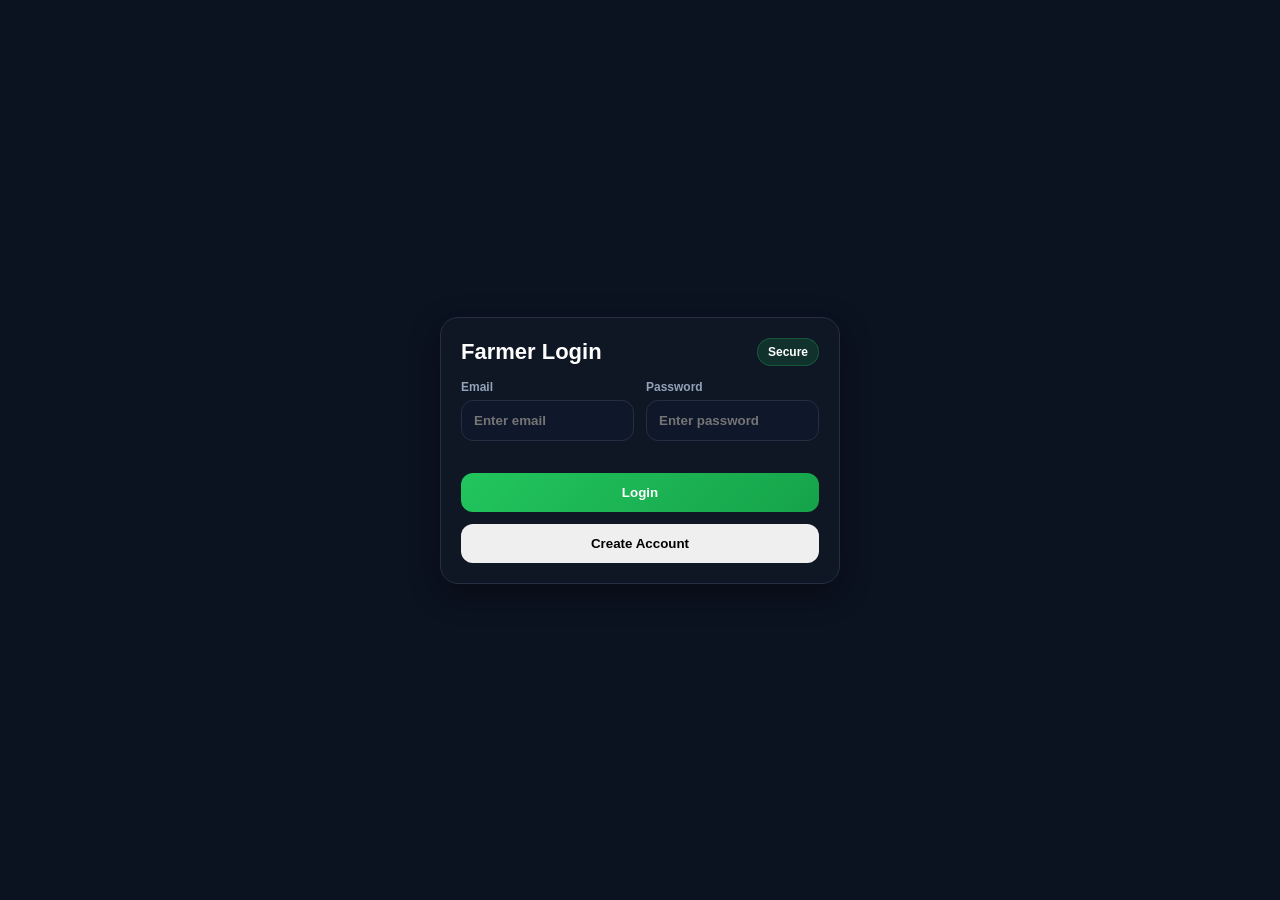
<file: login.html>
<!DOCTYPE html>
<html lang="en">

<head>

  <meta charset="UTF-8">

  <meta
    name="viewport"
    content="width=device-width, initial-scale=1.0"
  >

  <title>
    AgroOrbitz Login
  </title>

  <link
    rel="stylesheet"
    href="style.css"
  >

</head>

<body
  style="
    display:flex;
    justify-content:center;
    align-items:center;
    min-height:100vh;
    background:#0b1220;
  "
>

  <div
    class="card"
    style="
      width:400px;
      max-width:90%;
    "
  >

    <div class="card-head">

      <h2>
        Farmer Login
      </h2>

      <span class="chip chip-emerald">
        Secure
      </span>

    </div>

    <div class="input-grid">

      <div class="input-item">

        <label>
          Email
        </label>

        <input
          type="email"
          id="login-email"
          placeholder="Enter email"
        >

      </div>

      <div class="input-item">

        <label>
          Password
        </label>

        <input
          type="password"
          id="login-password"
          placeholder="Enter password"
        >

      </div>

    </div>

    <button
      id="btn-login"
      class="btn btn-primary"
      style="margin-top:20px;width:100%;"
    >
      Login
    </button>

    <button
      id="btn-signup"
      class="btn"
      style="
        margin-top:12px;
        width:100%;
      "
    >
      Create Account
    </button>

  </div>

  <script>

    const loginBtn =
      document.getElementById(
        "btn-login"
      );

    const signupBtn =
      document.getElementById(
        "btn-signup"
      );

    signupBtn.addEventListener(
      "click",
      () => {

        const email =
          document.getElementById(
            "login-email"
          ).value;

        const password =
          document.getElementById(
            "login-password"
          ).value;

        if(
          !email ||
          !password
        ){

          alert(
            "Fill all fields"
          );

          return;
        }

        localStorage.setItem(
          "agro_user",
          JSON.stringify({
            email,
            password
          })
        );

        alert(
          "Account created successfully"
        );
      }
    );

    loginBtn.addEventListener(
      "click",
      () => {

        const email =
          document.getElementById(
            "login-email"
          ).value;

        const password =
          document.getElementById(
            "login-password"
          ).value;

        const user =
          JSON.parse(
            localStorage.getItem(
              "agro_user"
            )
          );

        if(
          !user
        ){

          alert(
            "No account found"
          );

          return;
        }

        if(
          email === user.email &&
          password === user.password
        ){

          localStorage.setItem(
            "agro_logged_in",
            "true"
          );

          window.location.href =
            "index.html";
        }

        else{

          alert(
            "Invalid credentials"
          );
        }
      }
    );

  </script>

</body>
</html>
</file>
<file: style.css>
:root{

  --bg:#0f172a;

  --card:#111827;

  --card2:#1e293b;

  --text:#f8fafc;

  --muted:#94a3b8;

  --border:#243041;

  --emerald:#22c55e;

  --emerald-dark:#16a34a;

  --blue:#38bdf8;

  --purple:#a855f7;

  --orange:#f97316;

  --danger:#ef4444;

  --shadow:
    0 10px 30px rgba(0,0,0,0.35);

  --radius: 18px;
}

*{
  box-sizing: border-box;
}

body{

  margin:0;

  font-family: "Inter", sans-serif;

  background:
    linear-gradient(
      135deg,
      #0f172a,
      #111827
    );

  color: var(--text);

  min-height:100vh;
}

/* NAVBAR */
.navbar{

  position: sticky;

  top:0;

  z-index:1000;

  display:flex;

  align-items:center;

  justify-content:space-between;

  padding: 16px 28px;

  background:
    rgba(15,23,42,0.82);

  backdrop-filter: blur(12px);

  border-bottom:
    1px solid var(--border);
}

.brand{
  display:flex;
  align-items:center;
  gap:10px;
}

.brand-dot{

  width:12px;

  height:12px;

  border-radius:50%;

  background: var(--emerald);

  box-shadow:
    0 0 20px rgba(34,197,94,0.45);
}

.nav-left h1{

  margin:0;

  font-size: 24px;

  letter-spacing: -0.5px;

  color: var(--emerald);
}

.nav-center a{

  text-decoration:none;

  color: var(--text);

  font-weight:600;

  margin: 0 10px;

  padding: 8px 12px;

  border-radius: 10px;

  transition: all 0.25s ease;
}

.nav-center a:hover{

  background:
    rgba(34,197,94,0.12);

  color: var(--emerald);
}

.tagline{

  color: var(--muted);

  font-weight:600;
}

/* GRID */
.grid-container{

  padding: 24px;

  display:grid;

  gap: 20px;

  grid-template-columns:
    repeat(2, minmax(360px, 1fr));
}

@media(max-width: 900px){

  .grid-container{
    grid-template-columns: 1fr;
  }
}

/* CARD */
.card{

  background:
    rgba(17,24,39,0.92);

  border: 1px solid var(--border);

  border-radius: var(--radius);

  box-shadow: var(--shadow);

  padding: 20px;

  backdrop-filter: blur(12px);

  transition: all 0.25s ease;
}

.card:hover{

  transform: translateY(-4px);

  border-color: var(--emerald);
}

.card-head{

  display:flex;

  align-items:center;

  justify-content:space-between;

  margin-bottom: 14px;
}

.card h2{

  margin:0;

  font-size: 22px;

  color: white;
}

/* CHIPS */
.chip{

  font-size: 12px;

  padding: 6px 10px;

  border-radius: 999px;

  border: 1px solid var(--border);

  color: white;

  background:
    rgba(34,197,94,0.10);

  font-weight: 700;
}

.chip-emerald{

  background:
    rgba(34,197,94,0.15);

  border-color:
    rgba(34,197,94,0.25);
}

/* STAT GRID */
.stat-grid{

  display:grid;

  grid-template-columns:
    repeat(2, minmax(180px, 1fr));

  gap: 14px;
}

.stat{

  border: 1px solid var(--border);

  border-radius: 14px;

  padding: 14px;

  background:
    rgba(30,41,59,0.65);

  transition: all 0.25s ease;
}

.stat:hover{

  transform: scale(1.02);
}

.stat-top{

  display:flex;

  align-items:center;

  gap:8px;

  margin-bottom: 8px;
}

.icon{
  font-size: 18px;
}

.label{

  color: var(--muted);

  font-weight: 700;

  font-size: 13px;
}

.stat-value{

  font-size: 30px;

  font-weight: 900;

  color: white;

  letter-spacing: -0.5px;
}

.stat-sub{

  margin-top: 6px;

  font-size: 12px;

  color: var(--muted);
}

.divider{

  height: 1px;

  background: var(--border);

  margin: 16px 0;
}

/* AQI */
.aqi-row{

  display:flex;

  gap: 14px;

  align-items:center;

  justify-content:space-between;
}

.mini-label{

  font-size: 12px;

  color: var(--muted);

  font-weight: 700;
}

.aqi-value{

  display:flex;

  gap: 10px;

  align-items:center;

  margin-top: 6px;

  font-weight: 800;
}

.aqi-bar{

  flex: 1;

  height: 12px;

  border-radius: 999px;

  background: #1e293b;

  border: 1px solid var(--border);

  overflow:hidden;
}

.aqi-fill{

  height: 100%;

  width: 0%;

  background: var(--emerald);

  box-shadow:
    0 0 18px rgba(34,197,94,0.5);
}

/* INPUTS */
.form-row{
  margin-bottom: 12px;
}

.select,
.text-input,
.input-item input{

  width:100%;

  padding: 12px;

  border-radius: 12px;

  border: 1px solid var(--border);

  background: #0f172a;

  color: white;

  outline:none;

  font-weight:600;
}

.select:focus,
.text-input:focus,
.input-item input:focus{

  border-color: var(--emerald);

  box-shadow:
    0 0 0 4px rgba(34,197,94,0.18);
}

/* BUTTONS */
.btn{

  padding: 12px 16px;

  border-radius: 12px;

  border:none;

  font-weight:800;

  cursor:pointer;

  transition: all 0.25s ease;
}

.btn-primary{

  background:
    linear-gradient(
      135deg,
      var(--emerald),
      var(--emerald-dark)
    );

  color:white;
}

.btn-primary:hover{

  transform: translateY(-2px);

  box-shadow:
    0 10px 20px rgba(34,197,94,0.35);
}

/* CALLOUT */
.callout{

  background:
    rgba(34,197,94,0.08);

  border: 1px solid rgba(34,197,94,0.18);

  border-radius: 14px;

  padding: 14px;
}

.callout-value{

  margin-top: 6px;

  font-size: 24px;

  font-weight: 900;

  color: white;
}

.callout-sub{

  margin-top: 6px;

  color: var(--muted);

  font-size: 12px;

  font-weight: 600;
}

/* INPUT PANEL */
.input-panel{

  background:
    rgba(30,41,59,0.6);

  border: 1px solid var(--border);

  border-radius: 14px;

  padding: 14px;

  margin-bottom: 12px;
}

.panel-title{

  font-weight: 800;

  color: white;

  margin-bottom: 10px;
}

.input-grid{

  display:grid;

  grid-template-columns:
    repeat(2, minmax(150px, 1fr));

  gap: 12px;

  margin-bottom: 12px;
}

.input-item label{

  display:block;

  font-size: 12px;

  font-weight: 800;

  color: var(--muted);

  margin-bottom: 6px;
}

/* METRIC LIST */
.metric-list{

  display:flex;

  flex-direction:column;

  gap: 10px;
}

.metric-row{

  display:flex;

  align-items:center;

  justify-content:space-between;

  border: 1px solid var(--border);

  border-radius: 14px;

  padding: 12px;

  background:
    rgba(30,41,59,0.55);
}

.metric-label{

  font-weight: 800;

  color: white;
}

.metric-right{

  display:flex;

  gap: 10px;

  align-items:center;
}

.metric-value{

  font-weight: 900;

  font-size: 16px;

  min-width: 120px;

  text-align:right;

  color: white;
}

/* PILLS */
.pill{

  padding: 6px 10px;

  border-radius: 999px;

  font-size: 12px;

  font-weight: 900;

  border: 1px solid var(--border);

  background: #1e293b;

  color: var(--muted);
}

.pill.low{

  background:
    rgba(34,197,94,0.15);

  color: #4ade80;
}

.pill.medium{

  background:
    rgba(249,115,22,0.15);

  color: #fb923c;
}

.pill.high{

  background:
    rgba(239,68,68,0.15);

  color: #f87171;
}

/* MAP */
.map{

  height: 260px;

  border-radius: 14px;

  overflow:hidden;

  border: 1px solid var(--border);

  margin-bottom: 12px;
}

.two-metrics{

  display:grid;

  grid-template-columns: 1fr 1fr;

  gap: 12px;
}

.mini-stat{

  border: 1px solid var(--border);

  border-radius: 14px;

  padding: 14px;

  background:
    rgba(30,41,59,0.55);
}

.mini-value{

  font-size: 22px;

  font-weight: 900;

  margin-top: 6px;

  color: white;
}

/* RESULT */
.result-box{

  margin-top: 12px;

  border: 1px solid var(--border);

  border-radius: 14px;

  background:
    rgba(30,41,59,0.55);

  padding: 14px;
}

.big-output{

  font-size: 28px;

  font-weight: 900;

  color: var(--emerald);

  margin-top: 6px;
}

.muted{

  color: var(--muted);

  font-weight: 600;

  font-size: 12px;

  margin: 6px 0 10px;
}

/* CHART */
.chart{

  width: 100%;

  height: 280px;
}

/* ABOUT */
.about-wrap{
  padding: 0 24px 30px;
}

.about-card,
.features-card{

  max-width: 1100px;

  margin: 0 auto;

  background:
    rgba(17,24,39,0.92);

  border: 1px solid var(--border);

  border-radius: var(--radius);

  box-shadow: var(--shadow);

  padding: 20px;
}

.about-head,
.features-head{

  display:flex;

  align-items:center;

  justify-content:space-between;

  margin-bottom: 12px;
}

.about-text,
.features-intro{

  line-height: 1.7;

  color: var(--muted);

  font-weight: 600;
}

/* SOCIALS */
.social-grid{

  display:grid;

  grid-template-columns:
    repeat(2, minmax(260px, 1fr));

  gap: 14px;

  margin-top: 16px;
}

@media(max-width: 700px){

  .social-grid{
    grid-template-columns: 1fr;
  }
}

.social-box{

  display:flex;

  align-items:center;

  gap: 12px;

  text-decoration:none;

  background:
    rgba(30,41,59,0.55);

  border: 1px solid var(--border);

  border-radius: 16px;

  padding: 14px;

  transition: all 0.25s ease;
}

.social-box:hover{

  transform: translateY(-4px);

  border-color: var(--emerald);
}

.social-title{

  font-weight: 900;

  color: white;

  font-size: 14px;
}

.social-sub{

  font-weight: 700;

  color: var(--muted);

  font-size: 12px;

  margin-top: 2px;
}

/* FEATURES */
.features-wrap{
  padding: 0 24px 24px;
}

.feature-grid{

  display:grid;

  grid-template-columns:
    repeat(3, minmax(240px, 1fr));

  gap: 16px;
}

@media(max-width: 1100px){

  .feature-grid{
    grid-template-columns:
      repeat(2, minmax(240px, 1fr));
  }
}

@media(max-width: 700px){

  .feature-grid{
    grid-template-columns: 1fr;
  }
}

.feature-box{

  border: 1px solid var(--border);

  background:
    rgba(30,41,59,0.55);

  border-radius: 18px;

  padding: 16px;

  transition: all 0.25s ease;
}

.feature-box:hover{

  transform: translateY(-4px);

  border-color: var(--emerald);
}

.feature-icon{

  width: 50px;

  height: 50px;

  border-radius: 16px;

  display:flex;

  align-items:center;

  justify-content:center;

  background:
    rgba(34,197,94,0.15);

  border: 1px solid rgba(34,197,94,0.25);

  font-size: 22px;

  margin-bottom: 12px;
}

.feature-title{

  font-weight: 900;

  color: white;

  font-size: 15px;
}
/* WEATHER CARD COLORS */
.stat:nth-child(1){
  border-left: 4px solid #f97316;
}

.stat:nth-child(2){
  border-left: 4px solid #38bdf8;
}

.stat:nth-child(3){
  border-left: 4px solid #a855f7;
}

.stat:nth-child(4){
  border-left: 4px solid #22c55e;
}
/* =========================
   CHATBOT
========================= */

.chatbot-container{

  position: fixed;

  bottom: 24px;

  right: 24px;

  z-index: 9999;
}

.chatbot-toggle{

  width: 64px;

  height: 64px;

  border-radius: 50%;

  border: none;

  cursor: pointer;

  font-size: 28px;

  background:
    linear-gradient(
      135deg,
      var(--emerald),
      var(--emerald-dark)
    );

  color: white;

  box-shadow:
    0 12px 30px rgba(34,197,94,0.35);

  transition: all 0.25s ease;
}

.chatbot-toggle:hover{

  transform: scale(1.08);
}

.chatbot-window{

  width: 360px;

  height: 520px;

  background:
    rgba(17,24,39,0.97);

  border: 1px solid var(--border);

  border-radius: 24px;

  overflow: hidden;

  box-shadow:
    0 20px 50px rgba(0,0,0,0.45);

  display: none;

  flex-direction: column;

  margin-bottom: 16px;

  backdrop-filter: blur(12px);
}

.chatbot-header{

  padding: 16px;

  background:
    linear-gradient(
      135deg,
      var(--emerald),
      var(--emerald-dark)
    );

  color: white;

  font-weight: 800;

  display: flex;

  align-items: center;

  justify-content: space-between;
}

.chatbot-close{

  background: transparent;

  border: none;

  color: white;

  cursor: pointer;

  font-size: 18px;
}

.chatbot-messages{

  flex: 1;

  overflow-y: auto;

  padding: 16px;

  display: flex;

  flex-direction: column;

  gap: 12px;
}

.bot-message,
.user-message{

  max-width: 80%;

  padding: 12px 14px;

  border-radius: 16px;

  line-height: 1.5;

  font-size: 14px;
}

.bot-message{

  background:
    rgba(34,197,94,0.12);

  border:
    1px solid rgba(34,197,94,0.2);

  align-self: flex-start;
}

.user-message{

  background:
    rgba(59,130,246,0.16);

  border:
    1px solid rgba(59,130,246,0.2);

  align-self: flex-end;
}

.chatbot-input-area{

  display: flex;

  gap: 10px;

  padding: 14px;

  border-top: 1px solid var(--border);
}

#chatbot-input{

  flex: 1;

  padding: 12px;

  border-radius: 12px;

  border: 1px solid var(--border);

  background: #0f172a;

  color: white;

  outline: none;
}

#chatbot-send{

  padding: 12px 16px;

  border: none;

  border-radius: 12px;

  cursor: pointer;

  font-weight: 700;

  background:
    linear-gradient(
      135deg,
      var(--emerald),
      var(--emerald-dark)
    );

  color: white;
}
/* =========================
   CHATBOT FLOATING BUTTON
========================= */

#chatbot-toggle{

  position: fixed;

  bottom: 24px;

  right: 24px;

  width: 65px;

  height: 65px;

  border-radius: 50%;

  border: none;

  background: #22c55e;

  color: white;

  font-size: 28px;

  cursor: pointer;

  box-shadow:
    0 10px 25px rgba(0,0,0,0.25);

  z-index: 9999;

  transition: 0.3s;
}

#chatbot-toggle:hover{

  transform: scale(1.08);

  background: #16a34a;
}

/* =========================
   CHATBOT WINDOW
========================= */

#chatbot-window{

  position: fixed;

  bottom: 100px;

  right: 24px;

  width: 360px;

  height: 500px;

  background: #111827;

  border-radius: 22px;

  overflow: hidden;

  display: none;

  flex-direction: column;

  box-shadow:
    0 15px 45px rgba(0,0,0,0.25);

  z-index: 9999;
}

/* HEADER */

#chatbot-header{

  background: #22c55e;

  color: white;

  padding: 16px 18px;

  display: flex;

  justify-content: space-between;

  align-items: center;

  font-weight: 600;
}

#chatbot-close{

  border: none;

  background: transparent;

  color: white;

  font-size: 20px;

  cursor: pointer;
}

/* MESSAGES */

#chatbot-messages{

  flex: 1;

  padding: 16px;

  overflow-y: auto;

  background: #f8fafc;

  display: flex;

  flex-direction: column;

  gap: 12px;
}

.user-message{

  align-self: flex-end;

  background: #22c55e;

  color: white;

  padding: 12px 16px;

  border-radius: 16px;

  max-width: 80%;
}

.bot-message{

  align-self: flex-start;

  background: #e2e8f0;

  color: #111827;

  padding: 12px 16px;

  border-radius: 16px;

  max-width: 80%;
}

/* INPUT */

#chatbot-input-area{

  display: flex;

  padding: 14px;

  gap: 10px;

  border-top:
    1px solid #e5e7eb;

  background: white;
}

#chatbot-input{

  flex: 1;

  border: 1px solid #d1d5db;

  border-radius: 12px;

  padding: 12px;

  outline: none;
}

#chatbot-send{

  border: none;

  background: #22c55e;

  color: white;

  padding: 12px 18px;

  border-radius: 12px;

  cursor: pointer;

  font-weight: 600;
}

#chatbot-send:hover{

  background: #16a34a;
}
.confidence-container{

  margin-top:20px;
}

.confidence-label{

  margin-bottom:8px;

  font-weight:600;

  color:#cbd5e1;
}

.confidence-bar{

  width:100%;

  height:14px;

  background:#1e293b;

  border-radius:20px;

  overflow:hidden;
}

.confidence-fill{

  height:100%;

  width:0%;

  background:linear-gradient(
    90deg,
    #22c55e,
    #16a34a
  );

  border-radius:20px;

  transition:width 1s ease;
}
</file>
